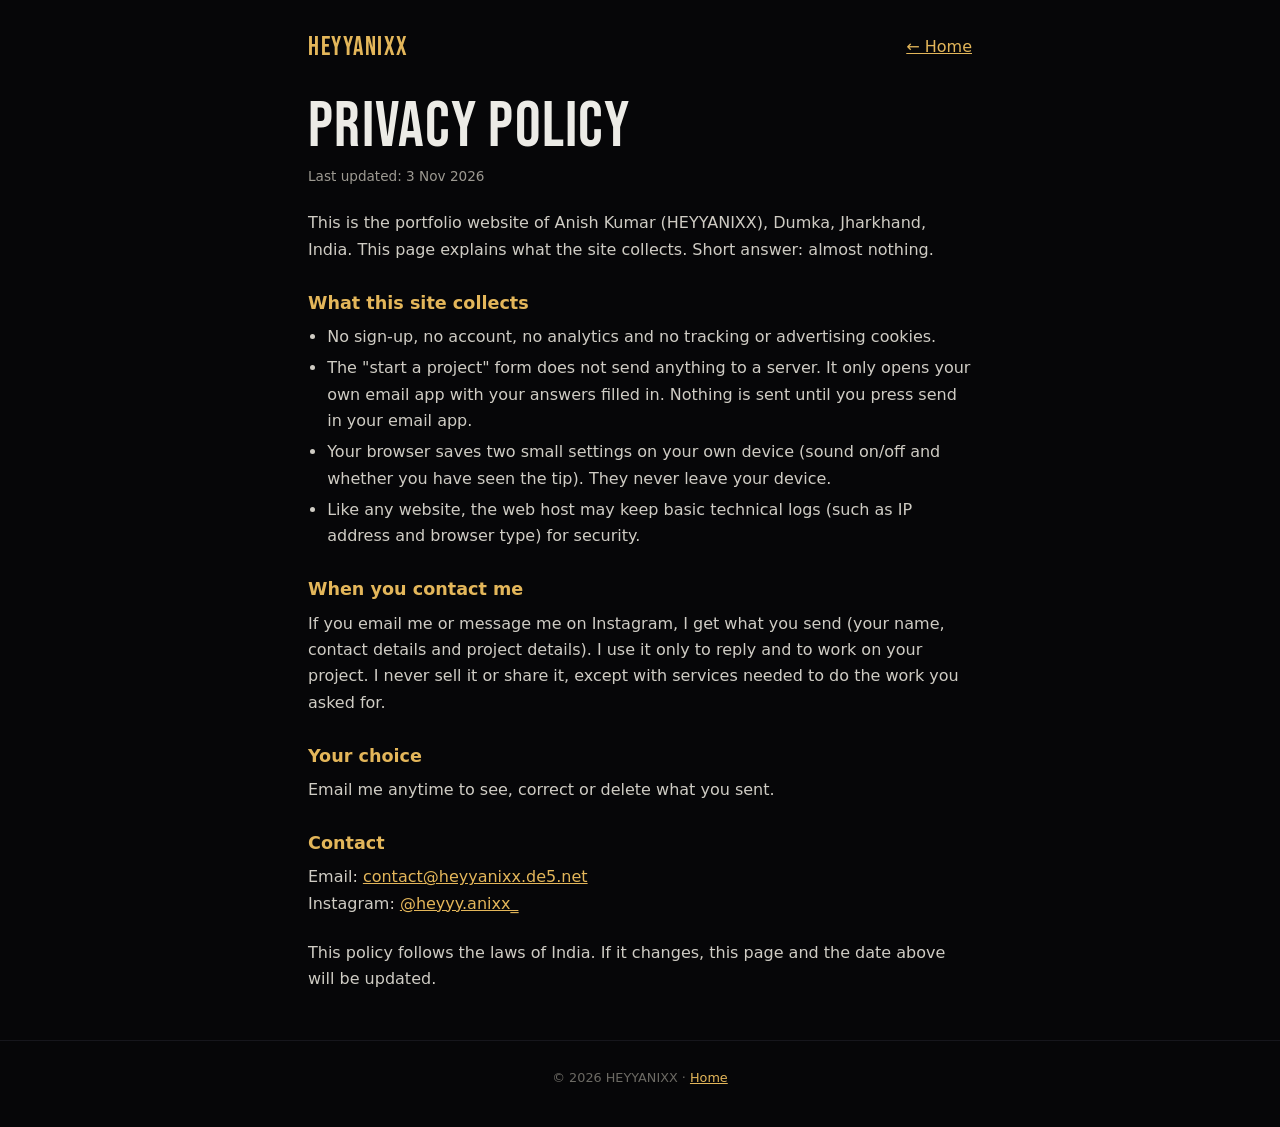
<file: privacy/index.html>
<!doctype html><html lang="en"><head><meta charset="utf-8"><meta name="viewport" content="width=device-width,initial-scale=1">
<title>Privacy Policy — HEYYANIXX</title>
<meta name="description" content="Privacy policy for portfolio.heyyanixx.de5.net, the portfolio of Anish Kumar (HEYYANIXX).">
<link rel="canonical" href="https://portfolio.heyyanixx.de5.net/privacy/"><meta property="og:url" content="https://portfolio.heyyanixx.de5.net/privacy/"><meta property="og:title" content="Privacy Policy — HEYYANIXX"><meta property="og:description" content="What this portfolio site collects (almost nothing) and how to reach Anish.">
<meta name="theme-color" content="#060608"><link rel="icon" href="../assets/favicon.svg" type="image/svg+xml">
<style>@font-face{font-family:Bebas;src:url(../fonts/bebas-neue.woff2) format("woff2")}
*{box-sizing:border-box;margin:0;padding:0}body{background:#060608;color:#ecebe6;font:16px/1.65 system-ui,-apple-system,"Segoe UI",Roboto,sans-serif}
main{max-width:44rem;margin:auto;padding:2rem 1.25rem 3rem}a{color:#e3b65a}
.top{display:flex;justify-content:space-between;align-items:center;margin-bottom:2rem}.logo{font:400 1.6rem Bebas,Impact,sans-serif;letter-spacing:.06em;color:#e3b65a;text-decoration:none}
h1{font:400 clamp(2.6rem,11vw,4rem)/1 Bebas,Impact,sans-serif;letter-spacing:.02em}.up{color:#9d9a92;font-size:.85rem;margin:.4rem 0 1.4rem}
h2{color:#e3b65a;font-size:1.1rem;margin:1.6rem 0 .4rem}p,li{color:#cfccc4}ul{padding-left:1.2rem}li{margin:.3rem 0}
footer{text-align:center;color:#6c6a64;font-size:.8rem;padding:1.6rem 1rem 2.4rem;border-top:1px solid #16161c}</style></head>
<body><main>
<div class="top"><a class="logo" href="../">HEYYANIXX</a><a href="../">← Home</a></div>
<h1>Privacy Policy</h1><p class="up">Last updated: 3 Nov 2026</p>
<p>This is the portfolio website of Anish Kumar (HEYYANIXX), Dumka, Jharkhand, India. This page explains what the site collects. Short answer: almost nothing.</p>
<h2>What this site collects</h2>
<ul><li>No sign-up, no account, no analytics and no tracking or advertising cookies.</li>
<li>The "start a project" form does not send anything to a server. It only opens your own email app with your answers filled in. Nothing is sent until you press send in your email app.</li>
<li>Your browser saves two small settings on your own device (sound on/off and whether you have seen the tip). They never leave your device.</li>
<li>Like any website, the web host may keep basic technical logs (such as IP address and browser type) for security.</li></ul>
<h2>When you contact me</h2>
<p>If you email me or message me on Instagram, I get what you send (your name, contact details and project details). I use it only to reply and to work on your project. I never sell it or share it, except with services needed to do the work you asked for.</p>
<h2>Your choice</h2>
<p>Email me anytime to see, correct or delete what you sent.</p>
<h2>Contact</h2>
<p>Email: <a href="mailto:contact@heyyanixx.de5.net?subject=Privacy%20question">contact@heyyanixx.de5.net</a><br>Instagram: <a href="https://www.instagram.com/heyyy.anixx_/">@heyyy.anixx_</a></p>
<p style="margin-top:1.4rem">This policy follows the laws of India. If it changes, this page and the date above will be updated.</p>
</main><footer>© 2026 HEYYANIXX · <a href="../">Home</a></footer></body></html>
</file>
